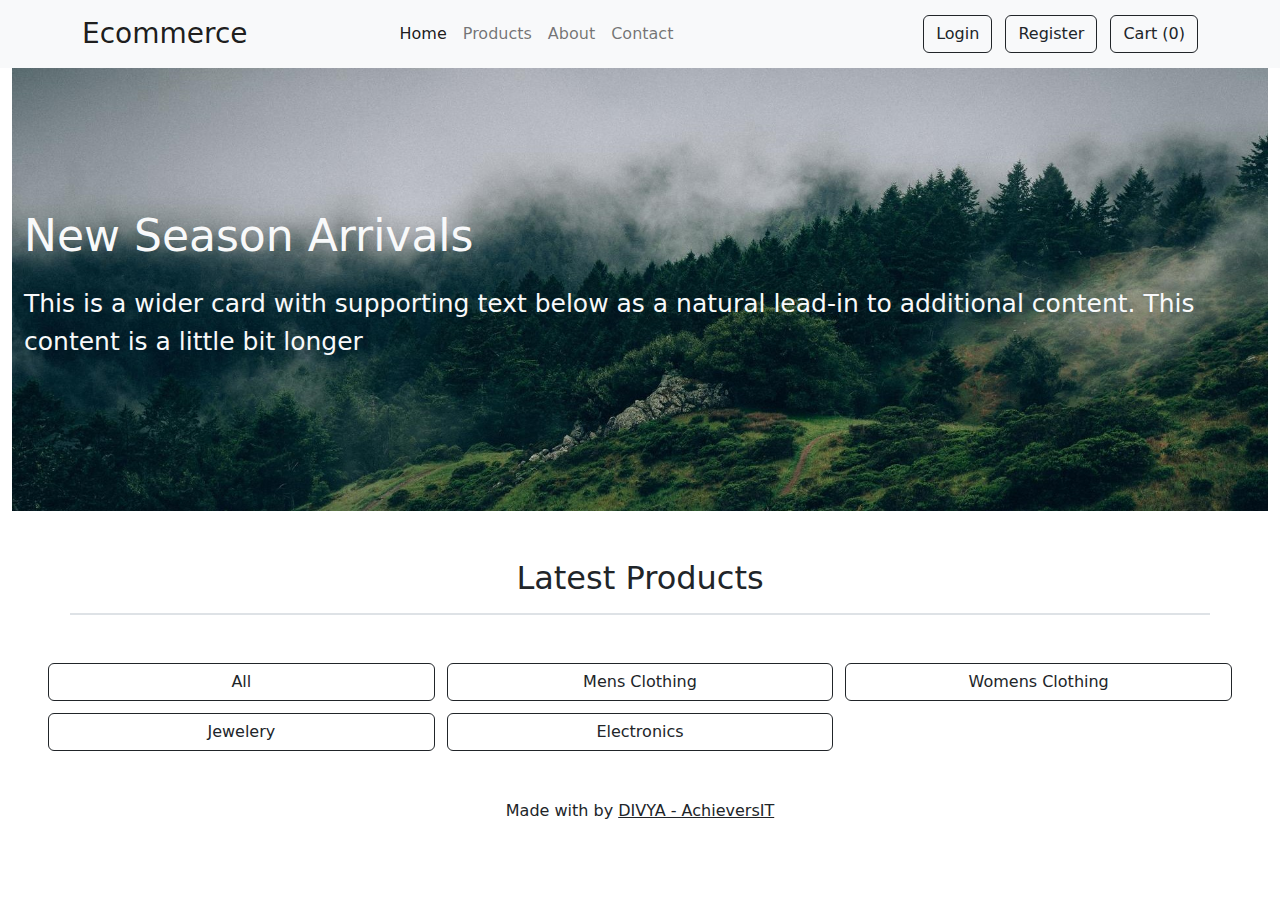
<file: index.html>
<!DOCTYPE html>
<html lang="en">
<head>
    <meta charset="UTF-8">
    <meta name="viewport" content="width=device-width, initial-scale=1.0">
    <title>Index Page</title>
    <link rel="stylesheet" href="bootstrap.min.css">
    <link rel="stylesheet" href="index.css">
    <link rel="stylesheet" href="https://cdnjs.cloudflare.com/ajax/libs/font-awesome/6.6.0/css/all.min.css" integrity="sha512-Kc323vGBEqzTmouAECnVceyQqyqdsSiqLQISBL29aUW4U/M7pSPA/gEUZQqv1cwx4OnYxTxve5UMg5GT6L4JJg==" crossorigin="anonymous" referrerpolicy="no-referrer" />
    <!-- <link rel="stylesheet" href="index.css"> -->
</head>
<body>
    <script src="https://cdn.jsdelivr.net/npm/bootstrap@5.2.3/dist/js/bootstrap.bundle.min.js" integrity="sha384-kenU1KFdBIe4zVF0s0G1M5b4hcpxyD9F7jL+jjXkk+Q2h455rYXK/7HAuoJl+0I4" crossorigin="anonymous"></script>
    
    <!-- navigation menu -->
    <nav class="navbar navbar-expand-lg bg-light d-flex align-items-center">
        <div class="container">
          <a class="navbar-brand fs-3 me-5" href="index.html">Ecommerce</a>
          <button class="navbar-toggler" type="button" data-bs-toggle="collapse" data-bs-target="#navbarSupportedContent" aria-controls="navbarSupportedContent" aria-expanded="false" aria-label="Toggle navigation">
            <span class="navbar-toggler-icon"></span>
          </button>
          <div class="collapse navbar-collapse" id="navbarSupportedContent">
            <div class="ms-5"></div>
            <ul class="navbar-nav me-auto mb-2 mb-lg-0 ms-5">
              <li class="nav-item">
                <a class="nav-link active" aria-current="page" href="index.html">Home</a>
              </li>
              <li class="nav-item">
                <a class="nav-link" href="products.html">Products</a>
              </li>
              <li class="nav-item">
                <a class="nav-link" href="about.html">About</a>
              </li>
              <li class="nav-item">
                <a class="nav-link" href="contact.html">Contact</a>
              </li>
            </ul>
          <div>
                <a href="#" class="text-decoration-none text-dark"><button type="button" class="btn btn-outline-dark ms-2"><i class="fa-solid fa-right-to-bracket"></i> Login </button></a>
                <a href="#" class="text-decoration-none text-dark"><button type="button" class="btn btn-outline-dark ms-2"><i class="fa-solid fa-user-plus"></i> Register </button></a>
                <a href="cart.html" class="text-decoration-none text-dark"><button type="button" class="btn btn-outline-dark ms-2"><i class="fa-solid fa-cart-shopping"></i> Cart (<span id="count">0</span>) </button></a>
            </div>
          </div>
        </div>
    </nav>
      

    <!-- Banner image -->
    <div class="container-fluid">
      <div class="bgImage img-fluid">
        <div class="container-fluid d-flex align-items-center">
          <div class="content">
            <p class="text-light title">New Season Arrivals</p>
            <p class="text-light text">This is a wider card with supporting text below as a natural lead-in to additional content. This content is a little bit longer</p>
          </div>
        </div>
      </div>      
    </div>


    <!-- latest products -->
    <div class="container border-bottom border-2 pb-2">
      <h2 class="d-flex justify-content-center mt-5 ">Latest Products</h2>
    </div>

    <!-- index cart -->
      <div class="row m-5" id="cartButton">
          <button type="button" class="btn btn-outline-dark me-2" onclick="filterProducts('all')">All</button>
          <button type="button" class="btn btn-outline-dark me-2" onclick="filterProducts('men\'s clothing')">Mens Clothing</button>
          <button type="button" class="btn btn-outline-dark me-2" onclick="filterProducts(`women\'s clothing`)">Womens Clothing</button>
          <button type="button" class="btn btn-outline-dark me-2" onclick="filterProducts(`jewelery`)">Jewelery</button>
          <button type="button" class="btn btn-outline-dark" onclick="filterProducts(`electronics`)">Electronics</button>
      </div>

    <!-- cart items -->
    <div class="container">
      <div class="row" id="cartItems">
        <!-- products will be displayed here -->
      </div>
    </div>

    <!-- Footer -->
    <footer class="d-flex justify-content-center mb-5">
        <p>Made with by <i class="fa-solid fa-heart text-danger"></i> <a href="#" class="text-dark">DIVYA - AchieversIT</a></p>
    </footer>

    <script src="index.js"></script>

</body>
</html>
</file>
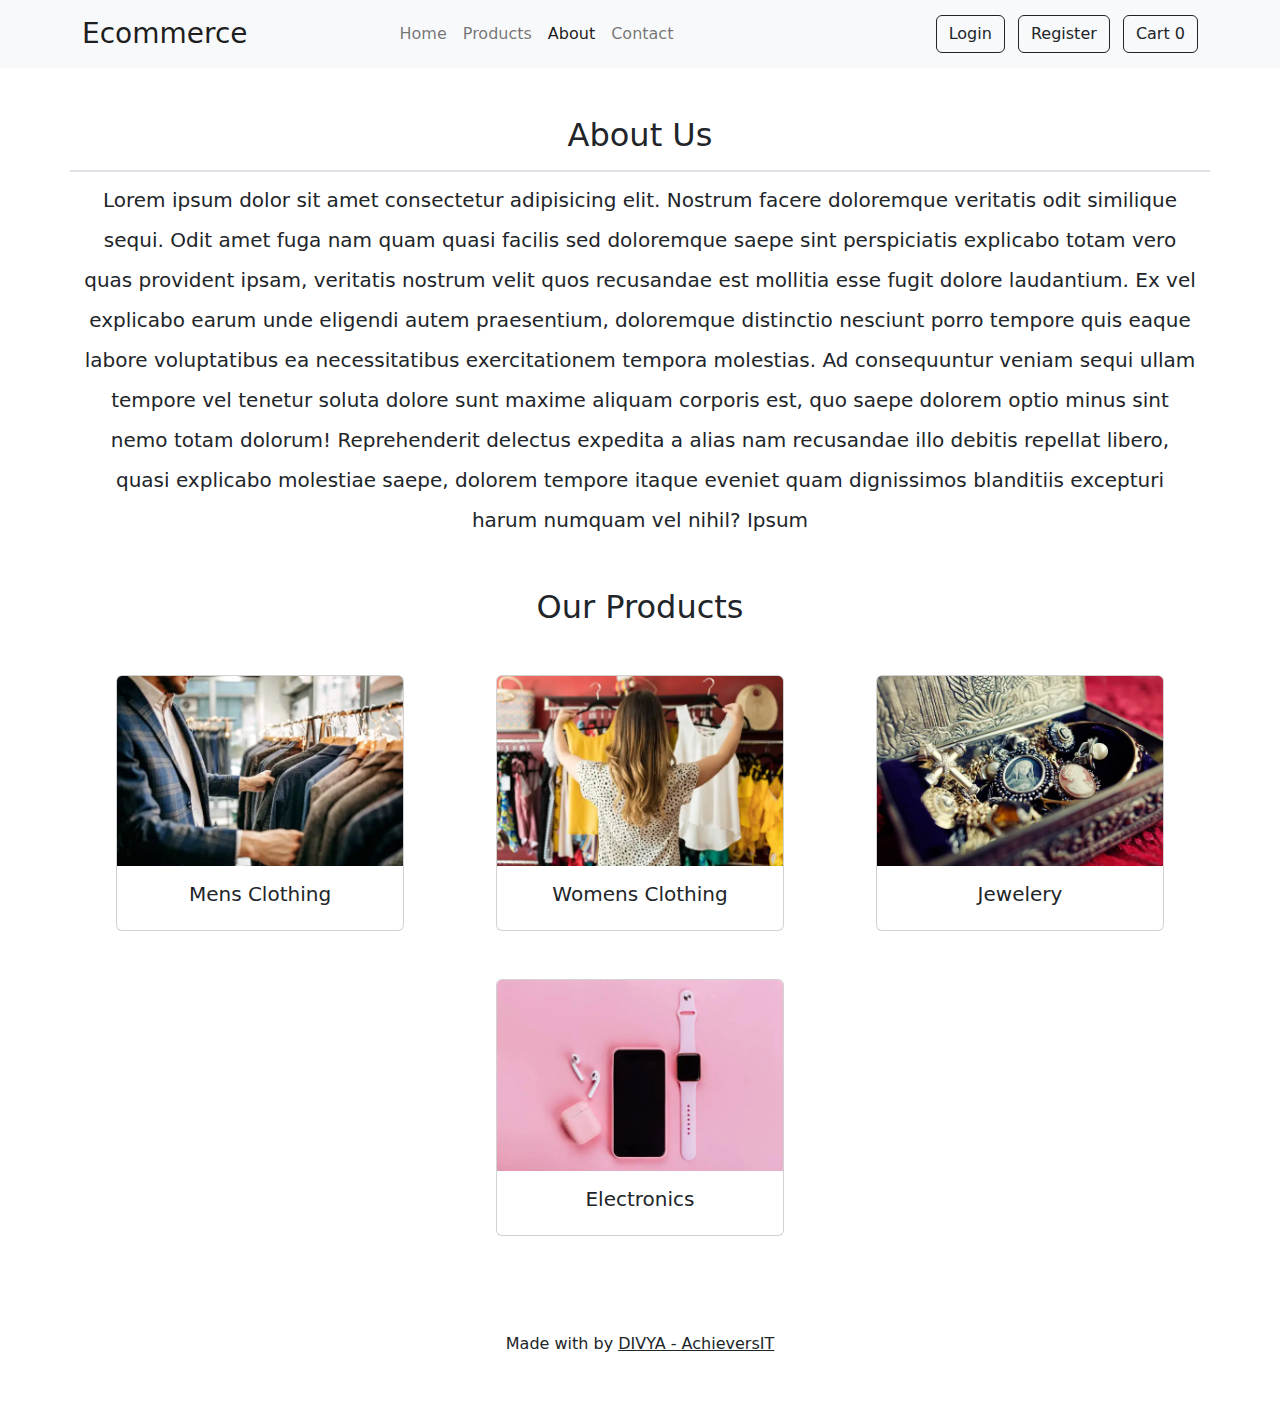
<file: about.html>
<!DOCTYPE html>
<html lang="en">
<head>
    <meta charset="UTF-8">
    <meta name="viewport" content="width=device-width, initial-scale=1.0">
    <title>About Page</title>
    <link rel="stylesheet" href="bootstrap.min.css">
    <link rel="stylesheet" href="https://cdnjs.cloudflare.com/ajax/libs/font-awesome/6.6.0/css/all.min.css" integrity="sha512-Kc323vGBEqzTmouAECnVceyQqyqdsSiqLQISBL29aUW4U/M7pSPA/gEUZQqv1cwx4OnYxTxve5UMg5GT6L4JJg==" crossorigin="anonymous" referrerpolicy="no-referrer" />
    <link rel="stylesheet" href="index.css">
</head>
<body>
    <script src="https://cdn.jsdelivr.net/npm/bootstrap@5.2.3/dist/js/bootstrap.bundle.min.js" integrity="sha384-kenU1KFdBIe4zVF0s0G1M5b4hcpxyD9F7jL+jjXkk+Q2h455rYXK/7HAuoJl+0I4" crossorigin="anonymous"></script>
    
    <!-- navigation menu -->
    <nav class="navbar navbar-expand-lg bg-light d-flex align-items-center">
        <div class="container">
          <a class="navbar-brand fs-3 me-5" href="index.html">Ecommerce</a>
          <button class="navbar-toggler" type="button" data-bs-toggle="collapse" data-bs-target="#navbarSupportedContent" aria-controls="navbarSupportedContent" aria-expanded="false" aria-label="Toggle navigation">
            <span class="navbar-toggler-icon"></span>
          </button>
          <div class="collapse navbar-collapse" id="navbarSupportedContent">
            <div class="ms-5"></div>
            <ul class="navbar-nav me-auto mb-2 mb-lg-0 ms-5">
              <li class="nav-item">
                <a class="nav-link" href="index.html">Home</a>
              </li>
              <li class="nav-item">
                <a class="nav-link" href="products.html">Products</a>
              </li>
              <li class="nav-item">
                <a class="nav-link active" aria-current="page" href="about.html">About</a>
              </li>
              <li class="nav-item">
                <a class="nav-link" href="contact.html">Contact</a>
              </li>
            </ul>
            <div>
                <a href="#" class="text-decoration-none text-dark"><button type="button" class="btn btn-outline-dark ms-2 background_color"><i class="fa-solid fa-right-to-bracket"></i> Login </button></a>
                <a href="#" class="text-decoration-none text-dark"><button type="button" class="btn btn-outline-dark ms-2 background_color"><i class="fa-solid fa-user-plus"></i> Register </button></a>
                <a href="cart.html" class="text-decoration-none text-dark"><button type="button" class="btn btn-outline-dark ms-2"><i class="fa-solid fa-cart-shopping"></i> Cart <span id="count">0</span> </button></a>
            </div>
          </div>
        </div>
    </nav>
      
    <!-- contact page -->
    <div class="container border-bottom border-2 pb-2">
        <h2 class="d-flex justify-content-center mt-5 ">About Us</h2>
    </div>

    <div class="container">
        <p class="fw-normal fs-5 mt-2 text-center lh-lg">
            Lorem ipsum dolor sit amet consectetur adipisicing elit. Nostrum facere doloremque veritatis odit similique sequi. Odit amet fuga nam quam quasi facilis sed doloremque saepe sint perspiciatis explicabo totam vero quas provident ipsam, veritatis nostrum velit quos recusandae est mollitia esse fugit dolore laudantium. Ex vel explicabo earum unde eligendi autem praesentium, doloremque distinctio nesciunt porro tempore quis eaque labore voluptatibus ea necessitatibus exercitationem tempora molestias. Ad consequuntur veniam sequi ullam tempore vel tenetur soluta dolore sunt maxime aliquam corporis est, quo saepe dolorem optio minus sint nemo totam dolorum! Reprehenderit delectus expedita a alias nam recusandae illo debitis repellat libero, quasi explicabo molestiae saepe, dolorem tempore itaque eveniet quam dignissimos blanditiis excepturi harum numquam vel nihil? Ipsum
        </p>
    </div>

    <!-- products -->
    <h2 class="d-flex justify-content-center my-5">Our Products</h2>

    <!-- products images -->
     <div class="container mb-5">
        <div class="row">
            <div class="col d-flex justify-content-center">
                <div class="card mb-5" style="width: 18rem;">
                    <img src="./images/mens-clothing.webp" class="card-img-top" alt="mensClothing">
                    <div class="card-body">
                        <h5 class="card-title text-center">Mens Clothing</h5>
                    </div>
                </div>
            </div>
            <div class="col d-flex justify-content-center">
                <div class="card mb-5" style="width: 18rem;">
                    <img src="./images/womens-clothing.webp" class="card-img-top" alt="womensclothing">
                    <div class="card-body">
                        <h5 class="card-title text-center">Womens Clothing</h5>
                    </div>
                </div>
            </div>
            <div class="col d-flex justify-content-center">
                <div class="card mb-5" style="width: 18rem;">
                    <img src="./images/jewelery.webp" class="card-img-top" alt="jewelery">
                    <div class="card-body">
                        <h5 class="card-title text-center">Jewelery</h5>
                    </div>
                </div>
            </div>
            <div class="col d-flex justify-content-center">
                <div class="card mb-5" style="width: 18rem;">
                    <img src="./images/electronics.webp" class="card-img-top" alt="electronics">
                    <div class="card-body text-center">
                        <h5 class="card-title">Electronics</h5>
                    </div>
                </div>
            </div>
        </div>
     </div>

    <!-- Footer -->
    <footer class="d-flex justify-content-center mb-5">
        <p>Made with by <i class="fa-solid fa-heart text-danger"></i> <a href="#" class="text-dark">DIVYA - AchieversIT</a></p>
    </footer>

    <script src="index.js"></script>

</body>
</html>
</file>
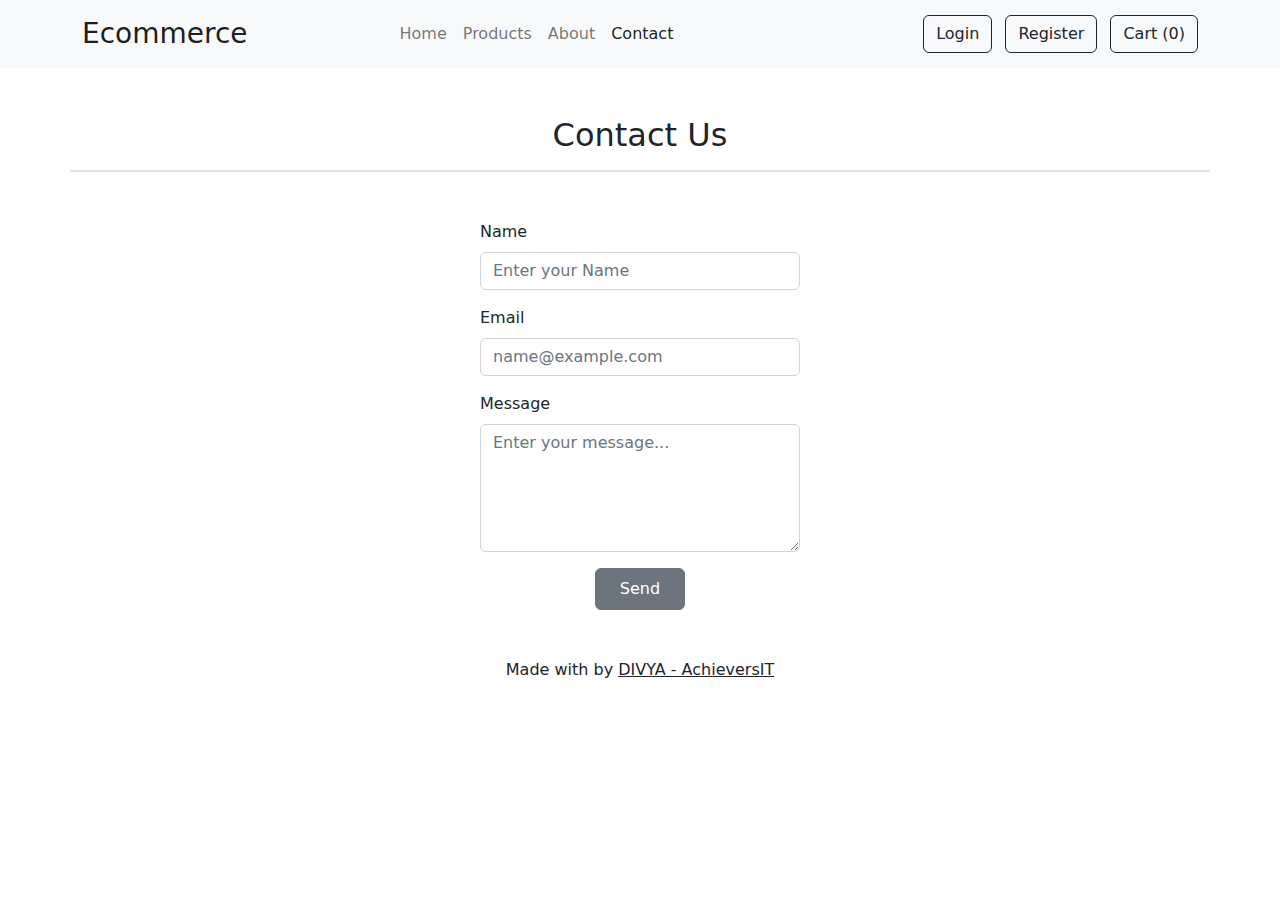
<file: contact.html>
<!DOCTYPE html>
<html lang="en">
<head>
    <meta charset="UTF-8">
    <meta name="viewport" content="width=device-width, initial-scale=1.0">
    <title>Contact Page</title>
    <link rel="stylesheet" href="bootstrap.min.css">
    <link rel="stylesheet" href="https://cdnjs.cloudflare.com/ajax/libs/font-awesome/6.6.0/css/all.min.css" integrity="sha512-Kc323vGBEqzTmouAECnVceyQqyqdsSiqLQISBL29aUW4U/M7pSPA/gEUZQqv1cwx4OnYxTxve5UMg5GT6L4JJg==" crossorigin="anonymous" referrerpolicy="no-referrer" />
    <link rel="stylesheet" href="index.css">
</head>
<body>
    <script src="https://cdn.jsdelivr.net/npm/bootstrap@5.2.3/dist/js/bootstrap.bundle.min.js" integrity="sha384-kenU1KFdBIe4zVF0s0G1M5b4hcpxyD9F7jL+jjXkk+Q2h455rYXK/7HAuoJl+0I4" crossorigin="anonymous"></script>
    
    <!-- navigation menu -->
    <nav class="navbar navbar-expand-lg bg-light d-flex align-items-center">
      <div class="container">
        <a class="navbar-brand fs-3 me-5" href="index.html">Ecommerce</a>
        <button class="navbar-toggler" type="button" data-bs-toggle="collapse" data-bs-target="#navbarSupportedContent" aria-controls="navbarSupportedContent" aria-expanded="false" aria-label="Toggle navigation">
          <span class="navbar-toggler-icon"></span>
        </button>
        <div class="collapse navbar-collapse" id="navbarSupportedContent">
          <div class="ms-5"></div>
          <ul class="navbar-nav me-auto mb-2 mb-lg-0 ms-5">
            <li class="nav-item">
              <a class="nav-link" href="index.html">Home</a>
            </li>
            <li class="nav-item">
              <a class="nav-link" href="products.html">Products</a>
            </li>
            <li class="nav-item">
              <a class="nav-link" href="about.html">About</a>
            </li>
            <li class="nav-item">
              <a class="nav-link active" aria-current="page" href="contact.html">Contact</a>
            </li>
          </ul>
          <div>
              <a href="#" class="text-decoration-none text-dark"><button type="button" class="btn btn-outline-dark ms-2 background_color"><i class="fa-solid fa-right-to-bracket"></i> Login </button></a>
              <a href="#" class="text-decoration-none text-dark"><button type="button" class="btn btn-outline-dark ms-2 background_color"><i class="fa-solid fa-user-plus"></i> Register </button></a>
              <a href="cart.html" class="text-decoration-none text-dark"><button type="button" class="btn btn-outline-dark ms-2"><i class="fa-solid fa-cart-shopping"></i> Cart (<span id="count">0</span>) </button></a>
          </div>
        </div>
      </div>
  </nav>
      
    <!-- contact page -->
    <div class="container border-bottom border-2 pb-2">
        <h2 class="d-flex justify-content-center mt-5 ">Contact Us</h2>
    </div>

    <div class="container d-flex justify-content-center">
      <form class="my-5 ">
        <div class="mb-3 ">
            <label for="userName" class="form-label">Name</label>
            <input type="text" name="name" class="form-control" id="userName" placeholder="Enter your Name" style="width: 20rem;">
        </div>
        <div class="mb-3">
            <label for="emailInput" class="form-label">Email</label>
            <input type="email" name="email" class="form-control" id="emailInput" placeholder="name@example.com" style="width: 20rem;">
        </div>
        <div class="mb-3">
            <label for="messageInput" class="form-label">Message</label>
            <textarea name="message" class="form-control" id="messageInput" placeholder="Enter your message..." style="width: 20rem; height: 8rem;"></textarea>
        </div>
        <div class="d-flex justify-content-center"><button type="button" class="btn btn-secondary px-4 py-2">Send</button></div>
      </form>
    </div>
    


    <!-- Footer -->
    <footer class="d-flex justify-content-center mb-5">
      <p>Made with by <i class="fa-solid fa-heart text-danger"></i> <a href="#" class="text-dark">DIVYA - AchieversIT</a></p>
    </footer>

    <script src="index.js"></script>
</body>
</html>
</file>
<file: index.css>
.background_color:hover a{
    color: #fff !important;
}
.bgImage{
    background-image: url("./images/main.png.jpg");
    width: 100%;
    background-size: 100%;
    height: 100%;
    background-repeat: no-repeat;
    background-size: content;
    /* background-attachment: fixed; */
    background-position: center;
}
.content{
    margin: 139px 5px;
}

.content .title{
    font-size: 50px;
    font-weight: 100;
}

.content .text{
    font-size: 25px;
}

#cartButton{
    display: grid;
    grid-template-columns: 99px 138px 158px 112px 100px;
    justify-content: center;
    grid-gap: 12px;
}

/* #cartButton button{
    flex: 1;
    width: 100px;
} */

/* mobile view */
@media only screen and (min-width:320px){
    .bgImage{
        height: 200px;
    }
    .content{
        margin: 70px 0px;
    }
    .content .title{
        font-size: 15px;
        font-weight: 100;
    }
    .content .text{
        font-size: 10px;
    }
    #cartButton{
    display: grid;
    grid-template-columns: repeat(1,1fr);
    }
}

/* tablet view */
@media only screen and (min-width:768px){
    .bgImage{
        height: 300px;
    }
    .content{
        margin: 40px 0px;
    }
    .content .title{
        font-size: 20px;
        font-weight: 100;
    }
    .content .text{
        font-size: 18px;
    }
    #cartButton{
        display: grid;
        grid-template-columns: repeat(2,1fr);
    }
}

/* laptop view */
@media only screen and (min-width:1024px){
    .bgImage{
        height: auto;
    }
    .content{
        margin: 135px 0px;
    }
    .content .title{
        font-size: 44px;
        font-weight: 100;
    }
    .content .text{
        font-size: 25px;
    }
    #cartButton{
        display: grid;
        grid-template-columns: repeat(3,1fr);
    }
} 

/* 4k view */
@media only screen and (min-width:1440px){
    .bgImage{
        height: auto;
    }
    .content{
        margin: 150px 5px;
    }
    .content .title{
        font-size: 50px;
        font-weight: 100;
    }
    .content .text{
        font-size: 25px;
    }
    #cartButton{
        display: grid;
        grid-template-columns: 99px 138px 158px 112px 100px;
        justify-content: center;
        grid-gap: 12px;
    }
}
</file>
